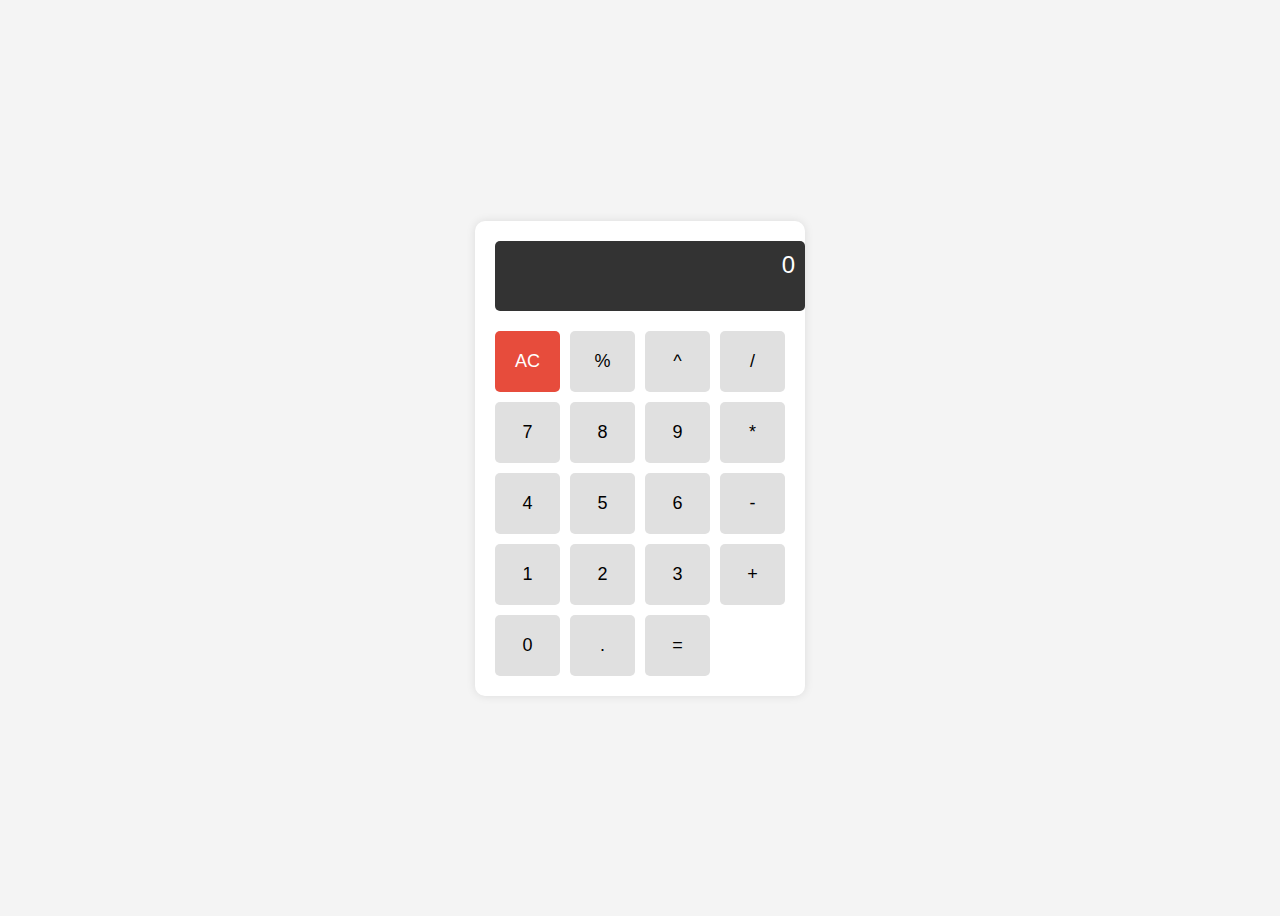
<file: Calculator.html>
<!DOCTYPE html>
<html lang="en">
<head>
    <meta charset="UTF-8">
    <meta name="viewport" content="width=device-width, initial-scale=1.0">
    <title>Kalkulator</title>
    <style>
        body {
            display: flex;
            justify-content: center;
            align-items: center;
            height: 100vh;
            background-color: #f4f4f4;
            font-family: Arial, sans-serif;
        }

        .calculator {
            background-color: #fff;
            padding: 20px;
            border-radius: 10px;
            box-shadow: 0px 0px 10px rgba(0, 0, 0, 0.1);
        }

        #display {
            width: 100%;
            height: 50px;
            background-color: #333;
            color: white;
            text-align: right;
            padding: 10px;
            border-radius: 5px;
            font-size: 24px;
            margin-bottom: 20px;
        }

        .buttons {
            display: grid;
            grid-template-columns: repeat(4, 1fr);
            gap: 10px;
        }

        button {
            width: 100%;
            padding: 20px;
            font-size: 18px;
            background-color: #e0e0e0;
            border: none;
            border-radius: 5px;
            cursor: pointer;
            transition: background-color 0.3s ease;
        }

        button:hover {
            background-color: #d4d4d4;
        }

        button.operation {
            background-color: #f39c12;
            color: white;
        }

        button.operation:hover {
            background-color: #e67e22;
        }

        button#clear {
            background-color: #e74c3c;
            color: white;
        }

        button#clear:hover {
            background-color: #c0392b;
        }
    </style>
</head>
<body>

    <div class="calculator">
        <div id="display">0</div>
        <div class="buttons">
            <button onclick="clearDisplay()" id="clear">AC</button>
            <button onclick="appendToDisplay('%')">%</button>
            <button onclick="appendToDisplay('**')">^</button>
            <button onclick="appendToDisplay('/')">/</button>

            <button onclick="appendToDisplay('7')">7</button>
            <button onclick="appendToDisplay('8')">8</button>
            <button onclick="appendToDisplay('9')">9</button>
            <button onclick="appendToDisplay('*')">*</button>

            <button onclick="appendToDisplay('4')">4</button>
            <button onclick="appendToDisplay('5')">5</button>
            <button onclick="appendToDisplay('6')">6</button>
            <button onclick="appendToDisplay('-')">-</button>

            <button onclick="appendToDisplay('1')">1</button>
            <button onclick="appendToDisplay('2')">2</button>
            <button onclick="appendToDisplay('3')">3</button>
            <button onclick="appendToDisplay('+')">+</button>

            <button onclick="appendToDisplay('0')">0</button>
            <button onclick="appendToDisplay('.')">.</button>
            <button onclick="calculate()">=</button>
        </div>
    </div>

    <script>
        let display = document.getElementById('display');
        let expression = '';

        function appendToDisplay(value) {
            if (display.innerText === '0' && value !== '.') {
                display.innerText = '';
            }
            expression += value;
            display.innerText = expression;
        }

        function calculate() {
            try {
                expression = eval(expression);
                display.innerText = expression;
            } catch (error) {
                display.innerText = 'Error';
                expression = '';
            }
        }

        function clearDisplay() {
            display.innerText = '0';
            expression = '';
        }
    </script>

</body>
</html>
</file>
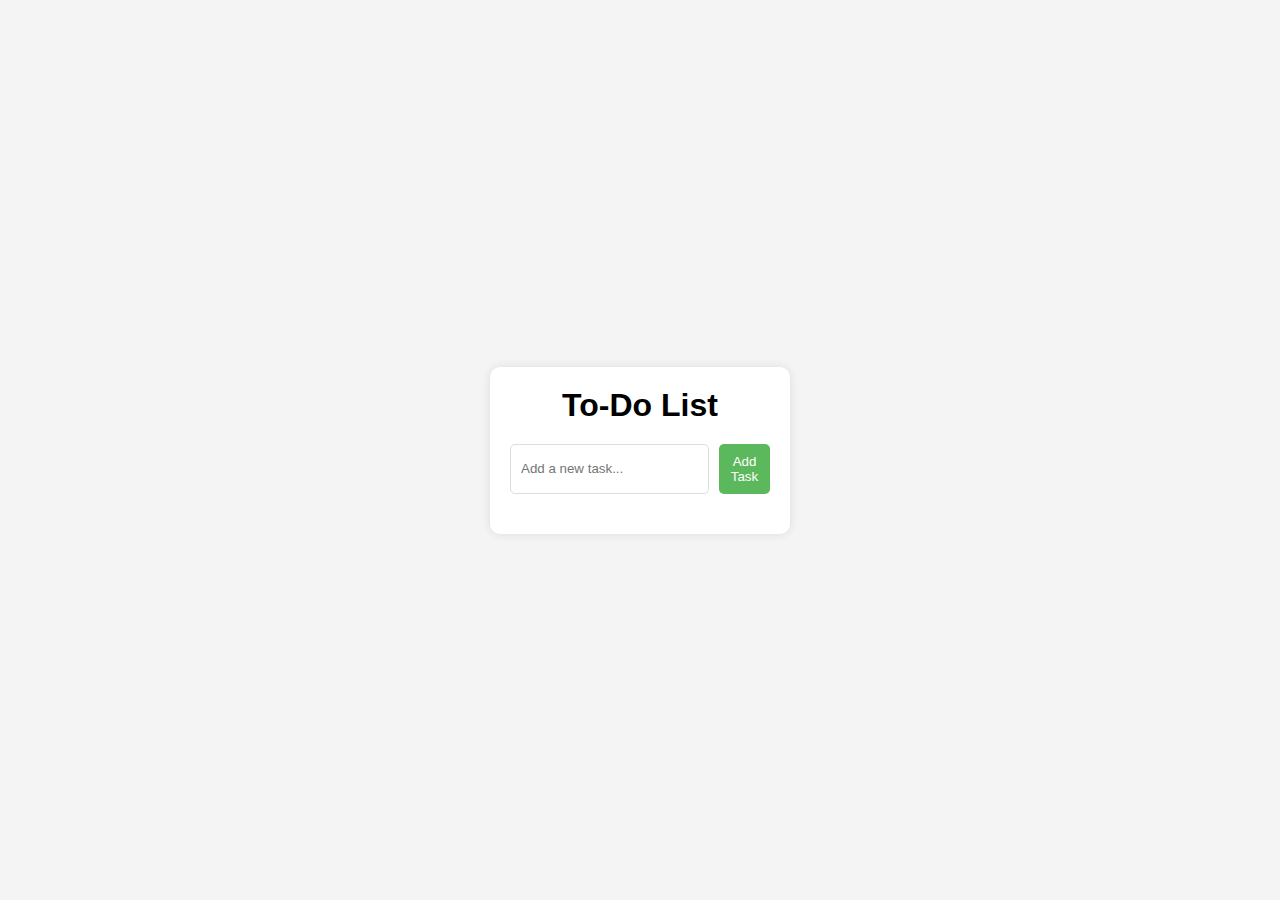
<file: todo_list.html>
<!DOCTYPE html>
<html lang="en">
<head>
    <meta charset="UTF-8">
    <meta name="viewport" content="width=device-width, initial-scale=1.0">
    <title>To-Do List App</title>
    <style>
        * {
            margin: 0;
            padding: 0;
            box-sizing: border-box;
        }

        body {
            font-family: Arial, sans-serif;
            background-color: #f4f4f4;
            display: flex;
            justify-content: center;
            align-items: center;
            height: 100vh;
        }

        .container {
            background: white;
            padding: 20px;
            border-radius: 10px;
            box-shadow: 0 0 10px rgba(0, 0, 0, 0.1);
            width: 300px;
        }

        h1 {
            text-align: center;
            margin-bottom: 20px;
        }

        .input-container {
            display: flex;
            justify-content: space-between;
        }

        #task-input {
            flex: 1;
            padding: 10px;
            border: 1px solid #ddd;
            border-radius: 5px;
        }

        #add-task-btn {
            padding: 10px;
            background-color: #5cb85c;
            color: white;
            border: none;
            border-radius: 5px;
            margin-left: 10px;
            cursor: pointer;
        }

        #task-list {
            list-style-type: none;
            margin-top: 20px;
        }

        .task-item {
            background-color: #eee;
            padding: 10px;
            margin-bottom: 10px;
            border-radius: 5px;
            display: flex;
            justify-content: space-between;
            align-items: center;
        }

        .task-item button {
            margin-left: 10px;
            padding: 5px;
            cursor: pointer;
        }

        .edit-btn {
            background-color: #f0ad4e;
            color: white;
            border: none;
            border-radius: 5px;
        }

        .delete-btn {
            background-color: #d9534f;
            color: white;
            border: none;
            border-radius: 5px;
        }
    </style>
</head>
<body>
    <div class="container">
        <h1>To-Do List</h1>
        <div class="input-container">
            <input type="text" id="task-input" placeholder="Add a new task...">
            <button id="add-task-btn">Add Task</button>
        </div>
        <ul id="task-list"></ul>
    </div>

    <script>
        document.getElementById("add-task-btn").addEventListener("click", addTask);

        function addTask() {
            const taskInput = document.getElementById("task-input");
            const taskValue = taskInput.value;

            if (taskValue === "") {
                alert("Please enter a task.");
                return;
            }

            const taskList = document.getElementById("task-list");

            const listItem = document.createElement("li");
            listItem.className = "task-item";

            const taskText = document.createElement("span");
            taskText.textContent = taskValue;

            const editButton = document.createElement("button");
            editButton.textContent = "Edit";
            editButton.className = "edit-btn";
            editButton.addEventListener("click", function() {
                const newTaskValue = prompt("Edit your task", taskText.textContent);
                if (newTaskValue !== null && newTaskValue !== "") {
                    taskText.textContent = newTaskValue;
                }
            });

            const deleteButton = document.createElement("button");
            deleteButton.textContent = "Delete";
            deleteButton.className = "delete-btn";
            deleteButton.addEventListener("click", function() {
                taskList.removeChild(listItem);
            });

            listItem.appendChild(taskText);
            listItem.appendChild(editButton);
            listItem.appendChild(deleteButton);
            taskList.appendChild(listItem);

            taskInput.value = ""; // Clear the input field
        }
    </script>
</body>
</html>
</file>
